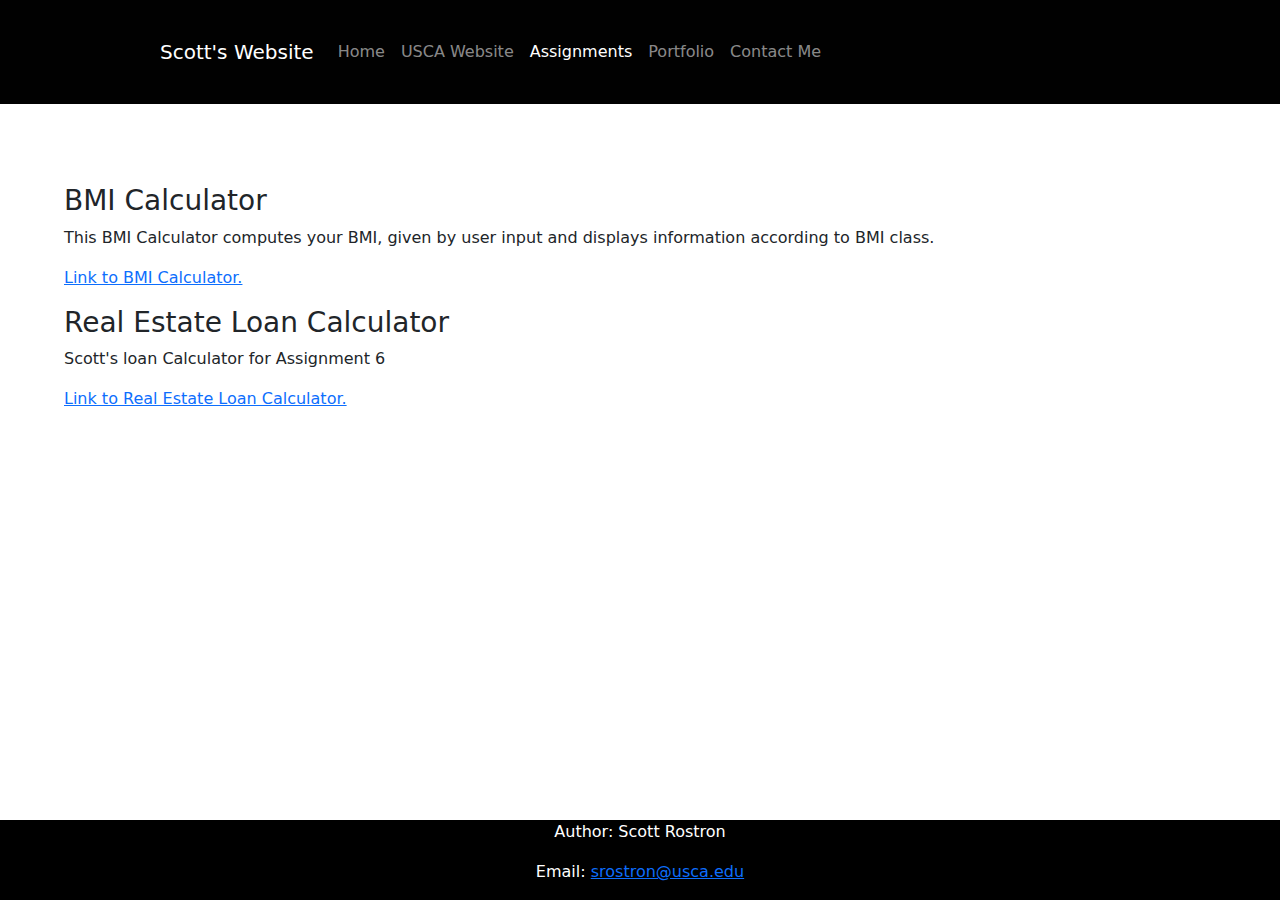
<file: Assignments.html>
<html>  
    <head>
        <title>CSCI225 Assignment Page of Scott Rostron</title>
        <!-- Bootstrap CSS Style Sheet -->
        <link href="https://cdn.jsdelivr.net/npm/bootstrap@5.1.1/dist/css/bootstrap.min.css" rel="stylesheet">
        <!-- regular style sheet -->
        <link rel="stylesheet" href=" css/home.css ">
    </head>

    <!-- Bootstrapped Navbar -->
    <header class="header_a">
        <div class="navbar_main">
        <nav class="navbar navbar-expand-lg sticky-top navbar-dark" style="background-color: #010101;">
        <a class="navbar-brand" href="#">Scott's Website</a>
            <button class="navbar-toggler" type="button" data-toggle="collapse" data-target="#navbarNavAltMarkup" aria-controls="navbarNavAltMarkup" aria-expanded="false" aria-label="Toggle navigation">
            <span class="navbar-toggler-icon"></span>
            </button>
            <div class="collapse navbar-collapse" id="navbarNavAltMarkup">
            <div class="navbar-nav">
            <a class="nav-item nav-link" href="index.html">Home</a>
            <a class="nav-item nav-link" href="https://www.usca.edu">USCA Website</a>
            <a class="nav-item nav-link active" href="#assignments">Assignments</a>
            <a class="nav-item nav-link" href="#portfolio">Portfolio</a>
            <a class="nav-item nav-link" href="ContactMe.html">Contact Me</a>
            </div>
            </div>  
        </nav>
        </div>
    </header>

    <body>
        
    <div class="grids">
        <div>
            <h3>BMI Calculator</h3>
            <p>This BMI Calculator computes your BMI, given by user input and displays information according to BMI class.</p>
            <a href="./bmi.html">Link to BMI Calculator.</a>
        </div>
        <div>
            <h3>Real Estate Loan Calculator</h3>
            <p>Scott's loan Calculator for Assignment 6</p>
            <a href="./realestate.html">Link to Real Estate Loan Calculator.</a>
        </div>
    </div>

    <!-- Footer -->
    <footer class="footer">
    <p> Author: Scott Rostron</p>
    Email: <a href="mailto:srostron@usca.edu">srostron@usca.edu</a>
    </footer>
    </body>
    </html>
</file>
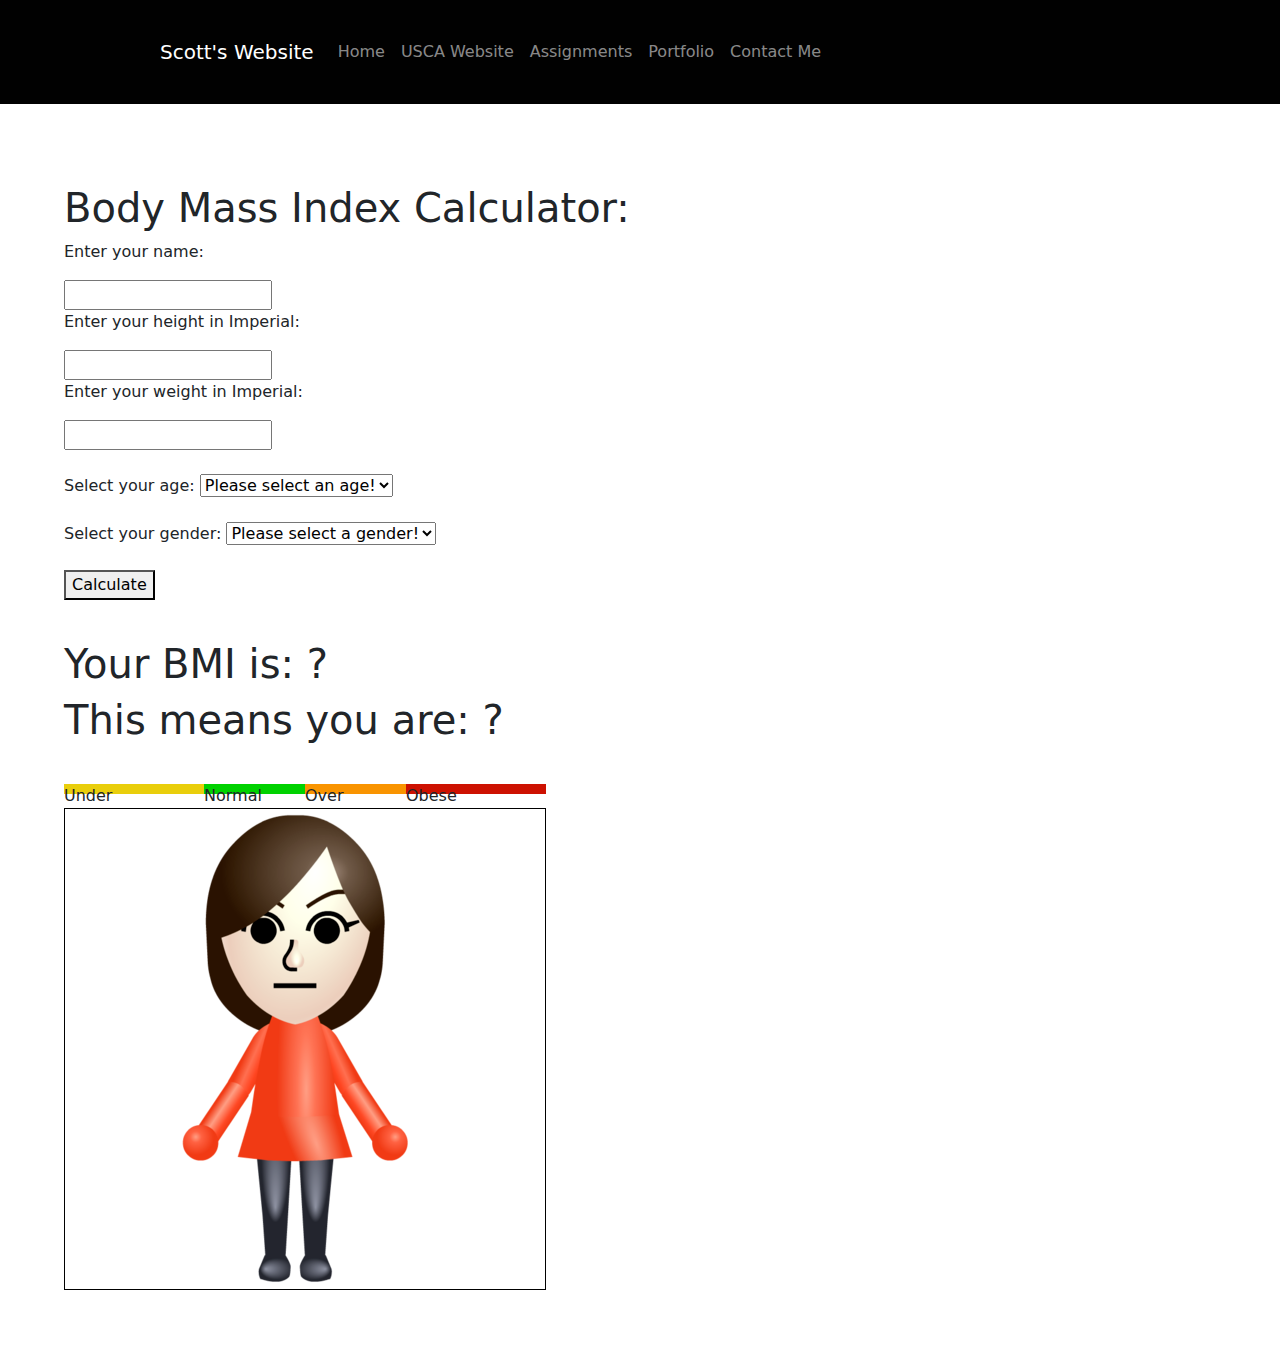
<file: bmi.html>
<!DOCTYPE html>
<html>

    <head>
        <title>BMI Calculator</title>
         <!-- Bootstrap CSS Style Sheet -->
        <link href="https://cdn.jsdelivr.net/npm/bootstrap@5.1.1/dist/css/bootstrap.min.css" rel="stylesheet">

        <!-- regular style sheet -->
        <link rel="stylesheet" href=" css/home.css ">

        <!-- Jquery library   ---->
        <script src="https://code.jquery.com/jquery-3.5.1.js"
        integrity="sha256-QWo7LDvxbWT2tbbQ97B53yJnYU3WhH/C8ycbRAkjPDc=" crossorigin="anonymous"></script>

        <!-- JS Section -->
        <script>
            window.onload = () => {
            
            // creates a global variable for BMI.
            var bmi;
            // Function for calculating BMI & animating the IMG 
            document.getElementById("btn").addEventListener("click", calculateBMI);
            document.getElementById("btn").addEventListener("click", resizeIMG);
            document.getElementById("btn").addEventListener("click", changeSlider);

            // Gets Selected Age
            var insertedAge = document.getElementById("ages");
            var selectedValue1 = insertedAge.options[insertedAge.selectedIndex].value;
            // Gets Selected Gender
            var insertedGender = document.getElementById("genders");
            var selectedValue2 = insertedGender.options[insertedGender.selectedIndex].value;
            // Checks if the values are male/female and under 20
            if ((selectedValue1 == "under20") && (selectedValue2 == "male"))
            {
                alert("Please use BMI percentile chart (https://www.cdc.gov/growthcharts/data/set1clinical/cj41l023.pdf) to determine weight category.");  
            }
            else if ((selectedValue1 == "under20") && (selectedValue2 == "female"))
            {
                alert("Please use BMI percentile chart (https://www.cdc.gov/growthcharts/data/set1clinical/cj41l024.pdf) to determine weight category.");
            }
            
            // BMI FUNCTION
            function calculateBMI() {
                var heights = parseFloat(document.getElementById('height').value);
                var weights = parseFloat(document.getElementById('weight').value);

                // Checking if its an empty value for height and weight.
                if (heights === "" || isNaN(heights)) 
                    result.innerHTML = "Provide a valid Height!";

                else if (weights === "" || isNaN(weights)) 
                    result.innerHTML = "Provide a valid Weight!";

                // If both input is valid, calculate the bmi
                else {
                        // Fixing upto 2 decimal places
                        bmi = ((weights * 703) / (heights * heights)).toFixed(2);
                        document.getElementById("output").innerText = Math.round(bmi * 100) / 100;
                        if (bmi <= 18.5){
                            document.getElementById("comment").innerText = "Underweight";
                        }
                        else if (bmi > 18.5 && bmi <= 25.0){ 
                            document.getElementById("comment").innerText = "Normal";
                        }
                        else if (bmi >= 25 && bmi <= 30) {
                            document.getElementById("comment").innerText = "Overweight";
                        }
                        else {
                            document.getElementById("comment").innerText = "Obese";
                            alert("You are in the obese catergory of BMI, please refer to the new window for more info.")
                            window.open("http://www.nhlbi.nih.gov/health/public/heart/obesity/lose_wt/control.htm");
                        }
                }
            }

            // ANIMATATION FUNCTION
            function resizeIMG() {
                var imageWrap = document.getElementById("wrap");
                var heights = parseFloat(document.getElementById('height').value);
                var weights = parseFloat(document.getElementById('weight').value);
                bmi = ((weights * 703) / (heights * heights)).toFixed(2);
                console.log(bmi);
                if (bmi <= 18.5) {
                    $('img').animate({
                    width: '282px',
                    height: '400px'
                    });
                }
                else if(bmi > 18.5 && bmi <= 25.0 ) {
                    $('img').animate({
                    width: '482px',
                    height: '482px',
                    });
                }
                else if (bmi >= 25 && bmi <= 30) {
                    $('img').animate({
                    width: '682px',
                    height: '482px',
                    });
                }
                else {
                    $('img').animate({
                    width: '882px',
                    height: '482px',
                    });
                }
             }
            function changeSlider() {
                $('bmi-slider-div').animate({style: ("left:" + bmi)})
            }
        }
        </script>
    </head>
        <!-- Bootstrapped Navbar -->
        <header class="header_a">
        <div class="navbar_main">
        <nav class="navbar navbar-expand-lg sticky-top navbar-dark" style="background-color: #010101;">
        <a class="navbar-brand" href="index.html">Scott's Website</a>
        <button class="navbar-toggler" type="button" data-toggle="collapse" data-target="#navbarNavAltMarkup" aria-controls="navbarNavAltMarkup" aria-expanded="false" aria-label="Toggle navigation">
          <span class="navbar-toggler-icon"></span>
        </button>
        <div class="collapse navbar-collapse" id="navbarNavAltMarkup">
          <div class="navbar-nav">
            <a class="nav-item nav-link" href="index.html">Home</a>
            <a class="nav-item nav-link" href="https://www.usca.edu">USCA Website</a>
            <a class="nav-item nav-link" href="./Assignments.html">Assignments</a>
            <a class="nav-item nav-link" href="#portfolio">Portfolio</a>
            <a class="nav-item nav-link" href="ContactMe.html">Contact Me</a>
          </div>
        </div>  
        </nav>
        </div>
        </header>

    <body>
        <div class="containerForBMI">
            <div class="grid1">
                <h1>Body Mass Index Calculator:</h1>
        
                <!-- Enter your name, height, and weight: -->
                <p>Enter your name: </p>
                <input type="text" id="name"/> <br>
                <p>Enter your height in Imperial:</p>
                <input type="text" id="height"> <br>
                <p>Enter your weight in Imperial:</p>
                <input type="text" id="weight"><br>
                <br>

                <!-- Age Selector -->
                <label for="ageSelector">Select your age:</label>
                <select name="age" id="ages">
                    <option value="selectAnAge">Please select an age!</option>
                    <option value="under20">Under 20</option>
                    <option value="20-29">20 - 29</option>
                    <option value="30-50">30 - 50</option>
                    <option value="50-70">50 - 70</option>
                    <option value="Over70">Over 70</option>
                </select><br>

                <!-- Gender Selector -->
                <br>
                <label for="genderSelector">Select your gender:</label>
                <select name="gender" id="genders">
                    <option value="selectAGender">Please select a gender!</option>
                    <option value="male">Male</option>
                    <option value="female">Female</option>
                </select><br>   

                <!-- Button to Calc -->
                <br><p><button id="btn">Calculate</button></p>
                <br><h1>Your BMI is: <span id="output">?</span></h1>
                <h1>This means you are: <span id="comment">?</span></h1> 

            </div>
           
            <div class="grid2">
                <p>
                    <div id="bmi-slider-div" style="width:482px;" class="measurement_slider ui-slider ui-slider-horizontal ui-widget ui-widget-content ui-corner-all" aria-disabled="false"> <!-- 11 -->
                        <div id="underweight_bmi" style="width: 140px; background-color: rgb(233, 206, 11); float: left; margin: 0px; height: 10px;">Under</div>
                        <div id="normal_bmi" style="width: 101px; float: left; margin: 0px; background-color: rgb(0, 210, 0); height: 10px;">Normal</div>
                        <div id="overweight_bmi" style="width: 101px; float: left; margin: 0px; background-color: rgb(249, 148, 0); height: 10px;">Over</div>
                        <a class="ui-slider-handle ui-state-default ui-corner-all" href="#" style="left: 18%;"></a><div id="obese_bmi" style="width: 140px; float: left; margin: 0px; background-color: rgb(205, 17, 1); height: 10px;">Obese</div>
                    </div>            
                </p>
                <br><img id="wrap" src="./img/Female_Mii.png"/>
            </div>
        </div>
        </body>

</html>
</file>
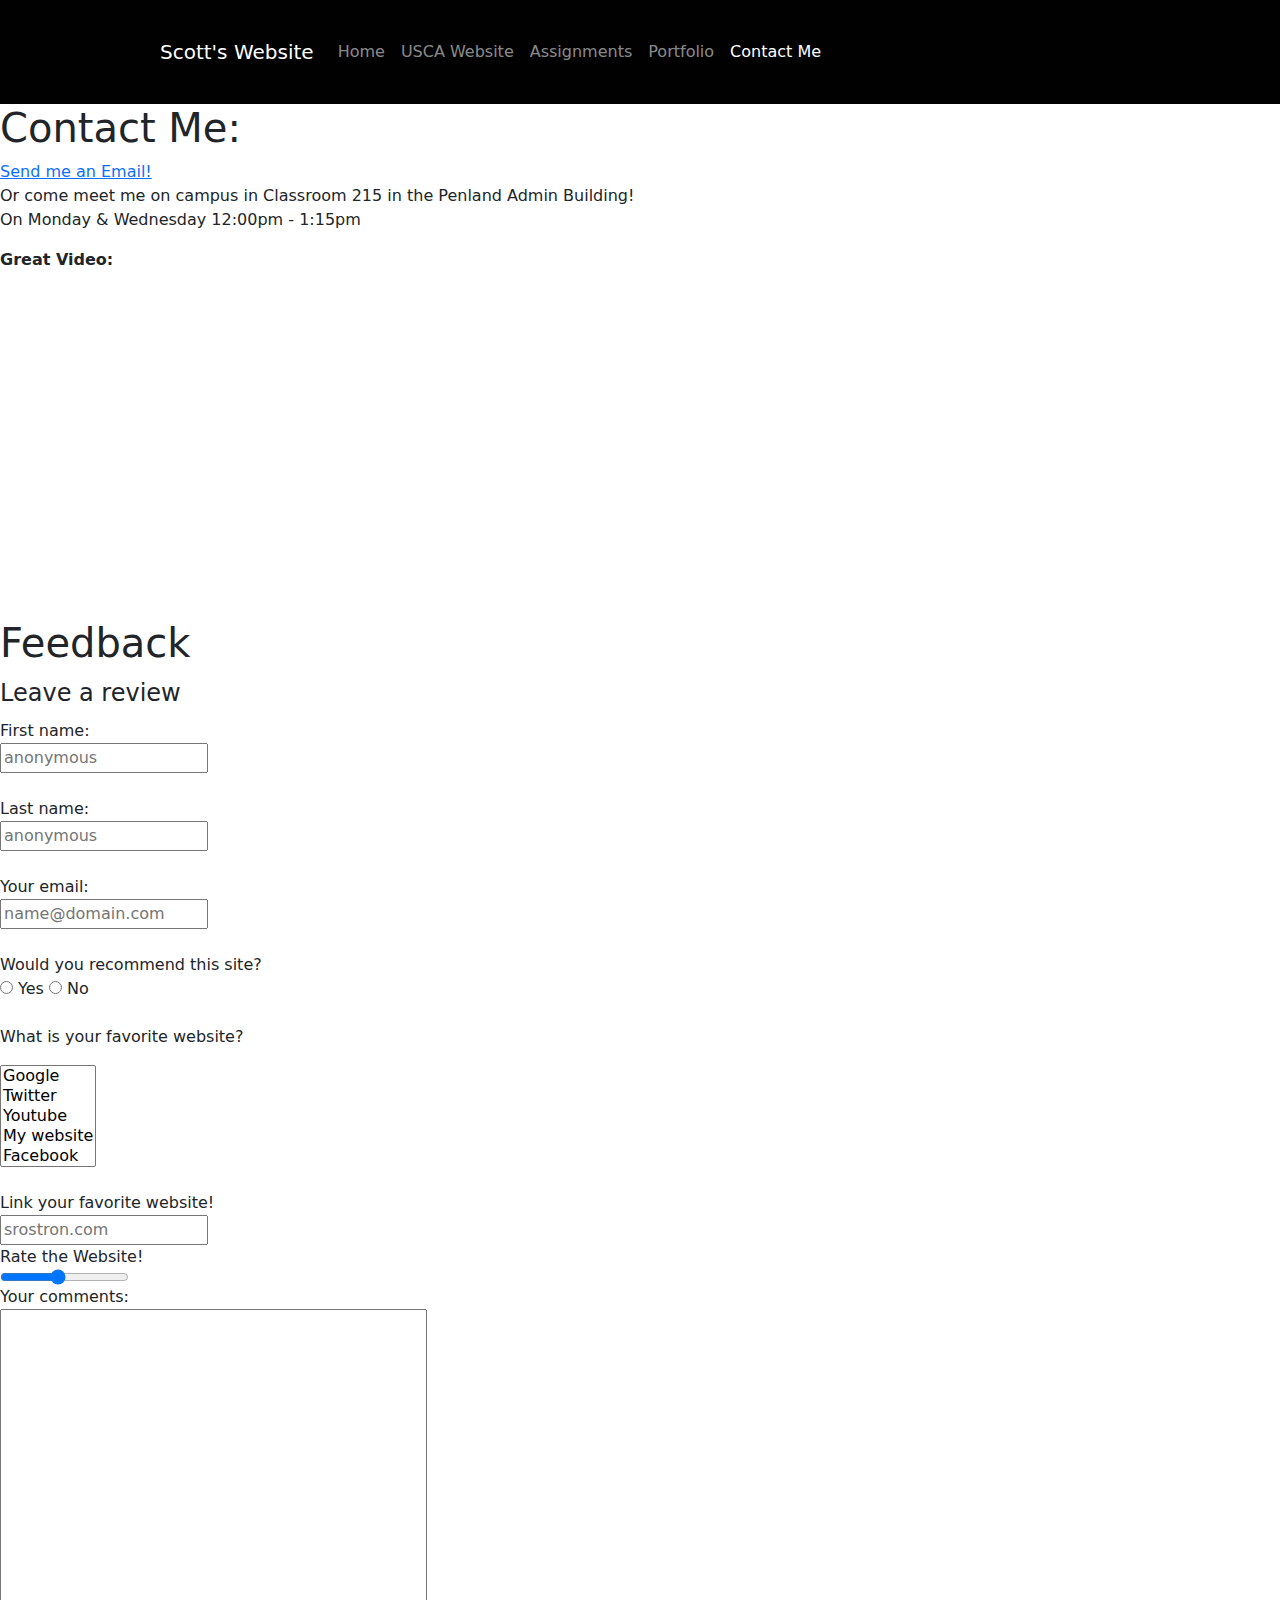
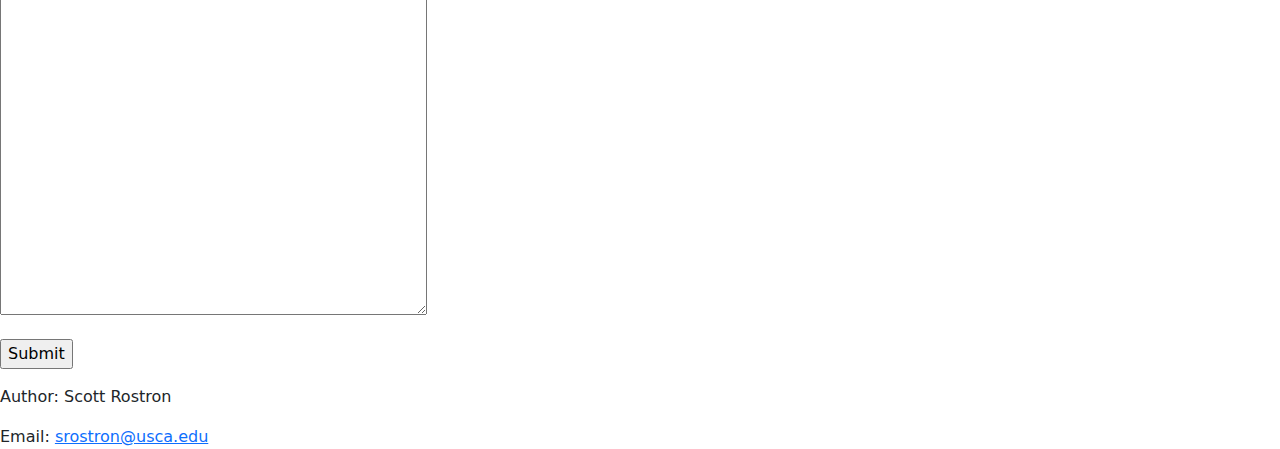
<file: ContactMe.html>
<html>  
    <head>
        <title>CSCI225 Contact Page of Scott Rostron</title>
        <!-- Bootstrap CSS Style Sheet -->
        <link href="https://cdn.jsdelivr.net/npm/bootstrap@5.1.1/dist/css/bootstrap.min.css" rel="stylesheet">
        <!-- regular style sheet -->
        <link rel="stylesheet" href=" css/home.css ">
    </head>

    <!-- Bootstrapped Navbar -->
    <header class="header_a">
        <div class="navbar_main">
        <nav class="navbar navbar-expand-lg sticky-top navbar-dark" style="background-color: #010101;">
        <a class="navbar-brand" href="#">Scott's Website</a>
            <button class="navbar-toggler" type="button" data-toggle="collapse" data-target="#navbarNavAltMarkup" aria-controls="navbarNavAltMarkup" aria-expanded="false" aria-label="Toggle navigation">
            <span class="navbar-toggler-icon"></span>
            </button>
            <div class="collapse navbar-collapse" id="navbarNavAltMarkup">
            <div class="navbar-nav">
            <a class="nav-item nav-link" href="index.html">Home</a>
            <a class="nav-item nav-link" href="https://www.usca.edu">USCA Website</a>
            <a class="nav-item nav-link" href="#assignments">Assignments</a>
            <a class="nav-item nav-link" href="#portfolio">Portfolio</a>
            <a class="nav-item nav-link active" href="ContactMe.html">Contact Me</a>
            </div>
            </div>  
        </nav>
        </div>
    </header>

    <h1>Contact Me:</h1>
    <address>
        <a href = "mailto: srostron@usca.edu">Send me an Email!</a> <br>
        Or come meet me on campus in Classroom 215 in the Penland Admin Building! <br>
        On Monday & Wednesday 12:00pm - 1:15pm
    </address>
    <div>
        <p><b>Great Video:</b></p>
        <form action="">
       <iframe width="560" height="315" src="https://www.youtube.com/embed/lpcpsCY4Mco" title="YouTube video player" frameborder="0" allow="accelerometer; autoplay; clipboard-write; encrypted-media; gyroscope; picture-in-picture" allowfullscreen></iframe>
       </form>
    </div>
    <div>
        <h1>Feedback</h1>
        <form action=""> 
            <fieldset>
                <legend>Leave a review</legend>
                First name: <br>
                <input type="text" name="fname" placeholder="anonymous" required><br>
                <br>
                
                Last name: <br>
                <input type="text" name="lname" placeholder="anonymous"required><br>
                <br>

                Your email: <br>
                <input type="text" placeholder="name@domain.com" name="mail"><br>
                <br>
                
                Would you recommend this site? <br>
                <input type="radio" name="recommendation"> Yes
                <input type="radio" name="recommendation"> No
                <br>


             <br><p>What is your favorite website?</p>
             <select name="favwebsites" size="5">
             <option value="Google">Google</option>
             <option value="Twitter">Twitter</option>
             <option value="Youtube">Youtube</option>
             <option value="index">My website</option>
             <option value="facebook">Facebook</option>
            </select> <br>
            <br> Link your favorite website! <br>
            <input type="url"placeholder="srostron.com">

            <br>Rate the Website!
            <br><input type="range" min="1" max="10" value="5" class="rating" id="rating">

               <br>Your comments: <br>
                <textarea name="comment" rows="25" cols="50"></textarea><br><br>
                
                <input type="submit" value="Submit">
                 

            </fieldset>
        </form>
</div>
<footer>
    <p> Author: Scott Rostron</p>
    Email: <a href="mailto:srostron@usca.edu">srostron@usca.edu</a>
  </footer>


</html>
</file>
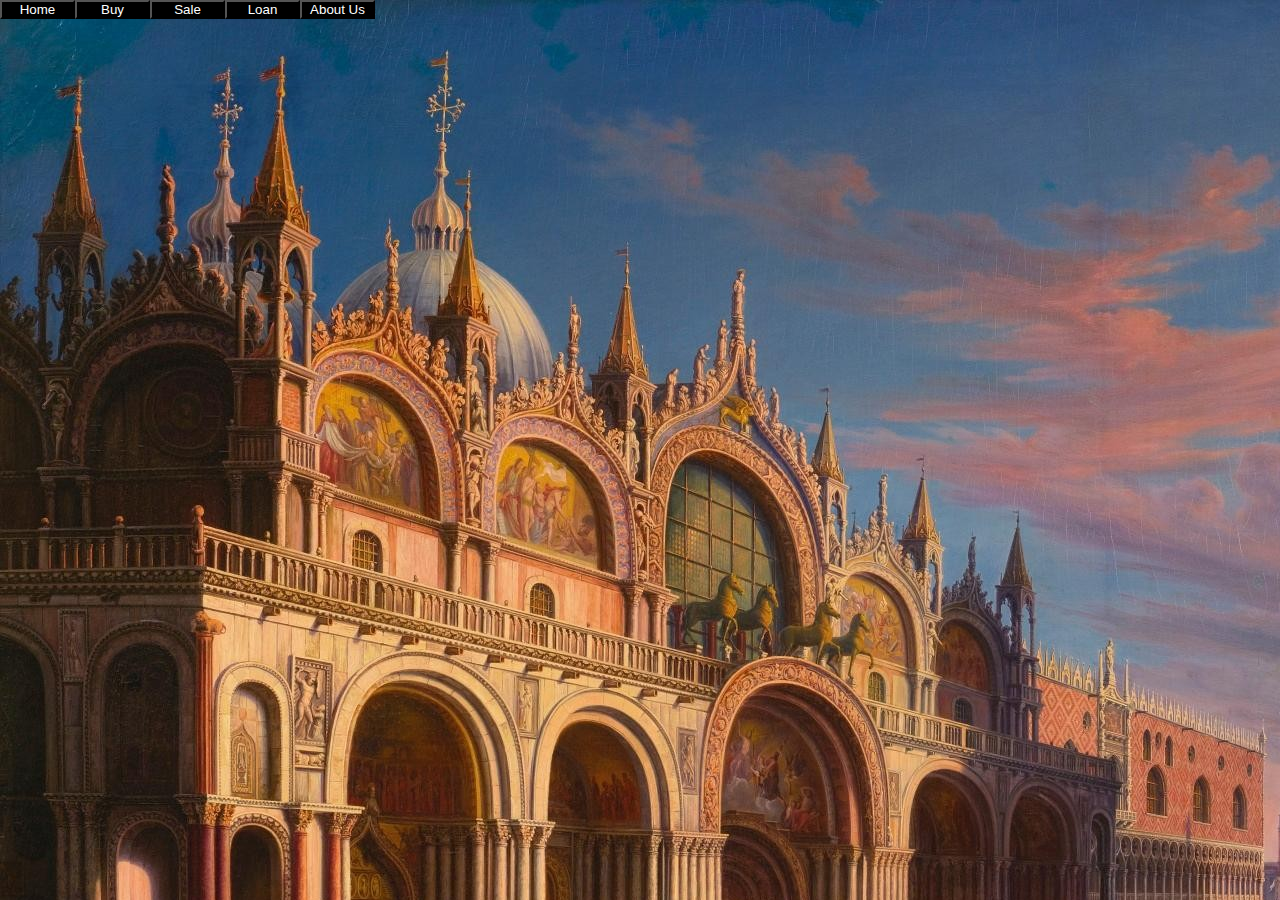
<file: realestate.html>
<head>
    <!-- Introducing The Webpage -->
    <title>Real Estate Loan Calculator</title>
    <!-- regular style sheet -->
    <link rel="stylesheet" href="./css/loan.css">
    <script src="js/main.js"></script>
</head>
<!-- Actual Webpage -->
<body>
    <div class ="navbar">
        <ul id ="nav">
           <li><input id="button3" type="submit" value="Home"/></li> 
           <li><input id="button4" type="submit" value="Buy"/></li> 
           <li><input id="button6" type="submit" value="Sale"/></li>
           <li><input id="button5" type="submit" value="Loan"/></li>  
           <li><input id="button7" type="submit" value="About Us"/></li> 
        </ul>
    </div>
    <div id="test"></div>
    <div id="form">
    <div class ="inputs">
    <p>Loan Information</p>
    <label for="input1">Loan Amount:</label> <input type="text" id="input1" name="input1" required>$<br> 
    <label for="input2">Interest Rate:</label> <input type="text" id="input2" name="input2" required>%<br>
    <label for="input3">Loan Term:</label> <input type="text" id="input3" name="input3" required>years<br>
    <!-- label for date and year -->
    <label for="date">Start Date:</label>
    <select id="date">
        <option>January</option>
        <option>February</option>
        <option>March</option>
        <option>April</option>
        <option>May</option>
        <option>June</option>
        <option>July</option>
        <option>August</option>
        <option>September</option>
        <option>October</option>
        <option>November</option>
        <option>December</option>
    </select>
    <!-- Years -->
    <select id="year">
        <option>2010</option>
        <option>2011</option>
        <option>2012</option>
        <option>2013</option>
        <option>2014</option>
        <option>2015</option>
        <option>2016</option>
        <option>2017</option>
        <option>2018</option>
        <option>2019</option>
        <option>2020</option>
        <option>2021</option>
        <option>2022</option>
        <option>2023</option>
        <option>2024</option>
        <option>2025</option>
        <option>2026</option>
        <option>2027</option>
        <option>2028</option>
        <option>2029</option>
        <option>2030</option>
    </select><br>

    <!-- Results -->
    <label for="results">Show results by:</label>
    <select id="results">
        <option>Year</option>
        <option>Month</option>
        <option>Day</option>
     </select><br>

    <!-- Button for sumbit of calc -->
    <input id="butto " type="submit" value="Calculate"/>
    </div>
</div>
</body>
</html>
</file>
<file: css/home.css>
/* nav bar */
.header_a .navbar_main .navbar .navbar-brand{
  padding: 0 0rem 0rem 0rem;
}
.header_a .navbar_main .navbar{
  padding: 2rem 10rem;
}
/* below navbar but above footer */
#page-container {
  position: relative;
  min-height: 100vh;
  background-color: black;
}
h2 {
  color: white;
  font-family: Helvetica, sans-serif;
  font-size: 54px;
}
/* For secondary pages */
.grids{
  margin: 5rem auto;
  display: grid;
  grid-template-rows: 50%, 50%;
  width: min(90%,75rem);
  gap: 1em;
}

/* Background image and text */
.bgImg{
  width: 100%;
  height: 100%;
}
/* Centered text */
.centered {
  position: absolute;
  top: 50%;
  left: 50%;
  transform: translate(-50%, -50%);
}

/* For Bmi page */
.containerForBMI{
  margin: 5rem auto;
  display: grid;
  grid-template-rows  : 30%, 70%;
  width: min(90%,75rem);
  gap: 1em;
}
#wrap {
  border: 1px solid black;
  position: relative;
  display: inline-block;
  }

/* footer */
.footer {
  position: absolute;
  left:0;
  bottom:0;
  height:80px;
  width:100%;
  display: block;
  background-color: #000000;
  text-align:center;
  color: white;            
}
</file>
<file: css/loan.css>
/* loaning style sheet */
* {
    margin:0;
    padding:0;
    }
body{
    background-image: url("../img/524006-carl-ludwig.jpg");
}
div.inputs{
    position: absolute;
    left: 725px;
    top:200px;
    background-color: rgb(0, 0, 0);
    border:none;
    width:425px;
    margin:0px auto;
}
#nav{
    top: 0px;
    list-style-type: none;
    float: left;
    background-color:rgb(0, 0, 0);
    margin: 0 auto;
    width: 375px;
    flex-wrap: wrap;
    display: flex;
}
#form{
    visibility: hidden;
}
div.navbar li{
    display: inline;
    flex: 0 0 5%;
}
div.navbar input{
    width: 75px;
    margin:0px auto;
    background-color: rgb(0, 0, 0);
    color: rgb(255, 255, 255);

}
label{
    display:inline-block;
    width:200px;
    margin-right:0px;
    text-align:left;
    padding: 5px;
    animation: slide 2s;
    color: white;
}
#button{
    width:425px;
    margin:0px auto;
    background-color:rgb(0, 0, 0);
    animation: slide 2s;
    color: white;
}
p{
    width:425px;
    margin:0px auto;
    text-align: center;
    background-color: rgb(0, 0, 0);
    animation: slide 2s;
    color: white;
}
#mp{
    background-color: transparent;
    color:white;
    margin-left: 690px;
}
#test{
    width:fit-content;
    margin:0px auto;
    text-align: center;
    visibility: hidden;
    color: rgb(255, 255, 255);
}
table, th, td {
    border: 1px solid black;
    margin: auto;
    background-color: rgb(0, 0, 0);
    margin-left: 750px;
    animation: slide 2s;
    padding: 3px;
    color: white;
}
th{
    background-color: rgb(0, 0, 0);
    color: white;
}
  @keyframes slide{
    0% {
    opacity: 0;
    transform: translateY(-20px);
    }
    100% {
    opacity: 1;
    transform: translateY(0);
    }
}
</file>
